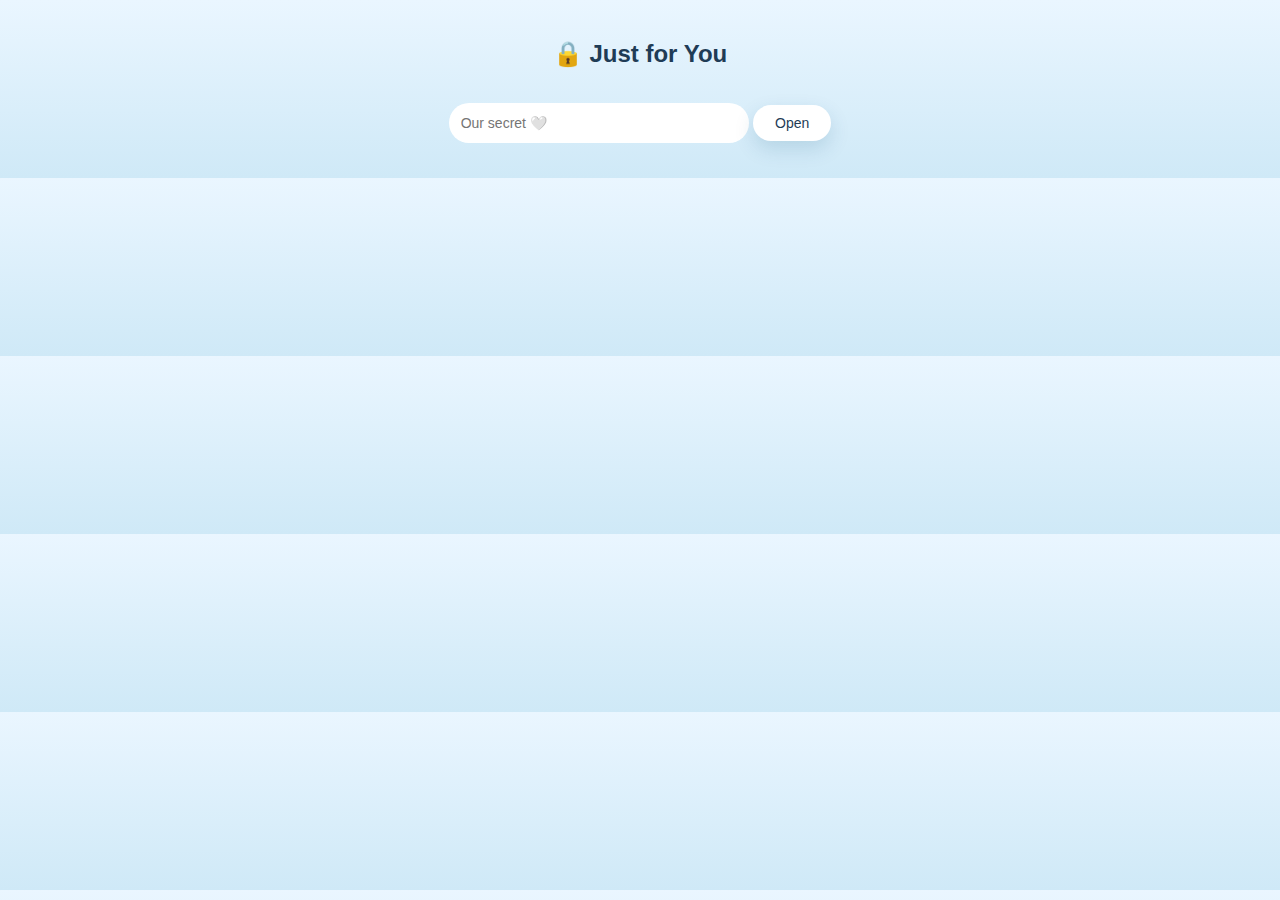
<file: index.html>
<!DOCTYPE html>
<html>
<head>
<meta name="viewport" content="width=device-width, initial-scale=1.0">
<link rel="stylesheet" href="css/style.css">
</head>
<body>

<h2>🔒 Just for You</h2>

<input type="password" id="pwd" placeholder="Our secret 🤍">
<button onclick="login()">Open</button>

<script>
function login() {
  const password = "Onlyus";
  const entered = document.getElementById("pwd").value;

  if (entered === password) {
    localStorage.setItem("auth", "yes");
    window.location.href = "home.html";
  } else {
    alert("Wrong secret 🤍");
  }
}
</script>

</body>
</html>
</file>
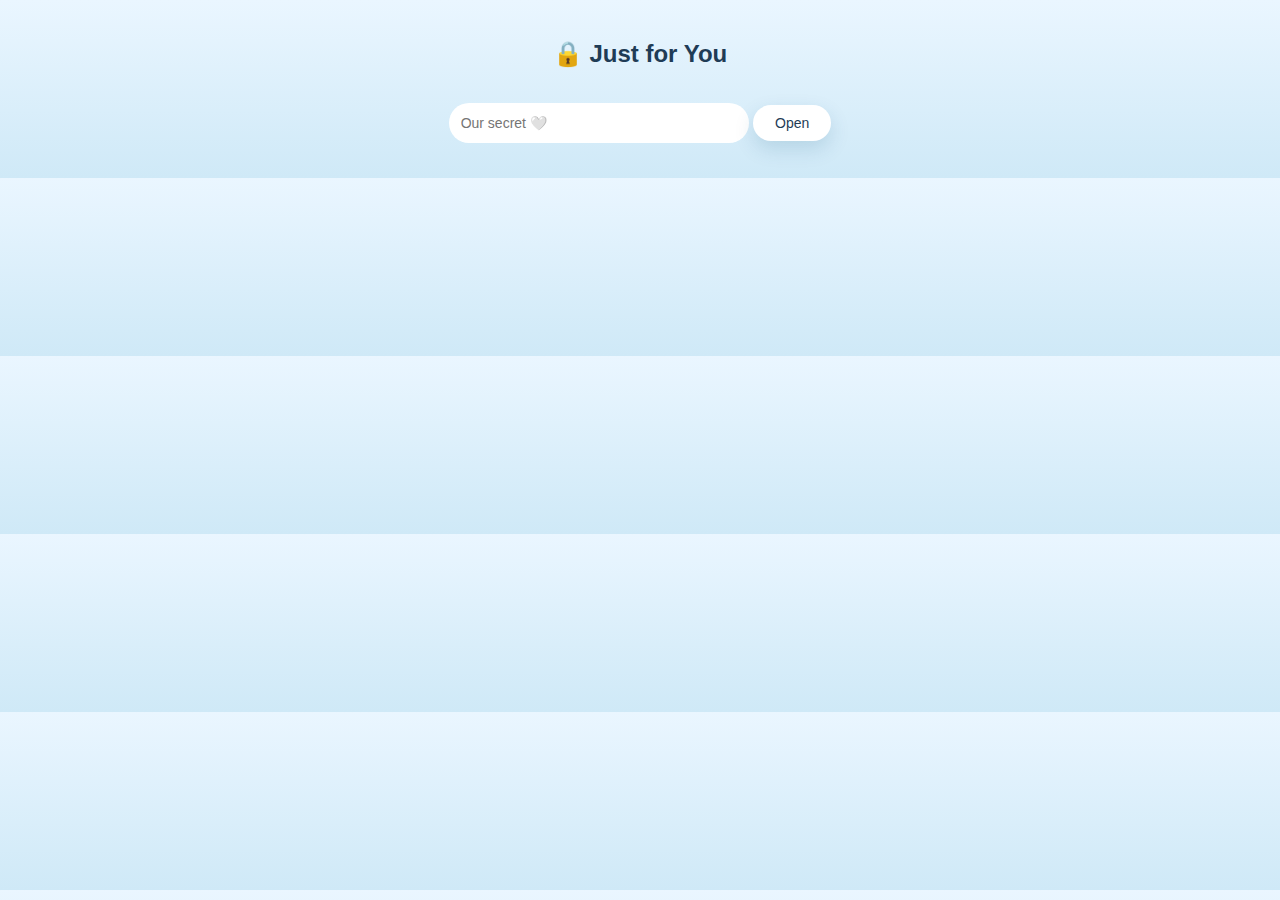
<file: gallery.html>
<!DOCTYPE html>
<html>
<head>
<meta name="viewport" content="width=device-width, initial-scale=1.0">
<link rel="stylesheet" href="css/style.css">
</head>
<body>

  <audio id="bgMusic" autoplay loop>
  <source src="assets/music/gallery.mpeg">
</audio>

<script>
if (localStorage.getItem("auth") !== "yes") {
  window.location.href = "index.html";
}
</script>

<audio id="bgMusic" autoplay loop>
  <source src="assets/music/memories.mp3">
</audio>

<h2>Memories 🤍</h2>
<h4>Tap my hearts</h4>
<div class="memory-grid">

  <div class="memory-card" onclick="revealMemory(this)">
    <div class="heart-beat">💖</div>
    <img src="assets/photos/love1.jpg" alt="Memory 1">
  </div>

  <div class="memory-card" onclick="revealMemory(this)">
    <div class="heart-beat">💘</div>
    <img src="assets/photos/love2.jpeg" alt="Memory 2">
  </div>

  <div class="memory-card" onclick="revealMemory(this)">
    <div class="heart-beat">💗</div>
    <img src="assets/photos/love3.jpeg" alt="Memory 3">
  </div>

  <div class="memory-card" onclick="revealMemory(this)">
    <div class="heart-beat">❤️</div>
    <img src="assets/photos/love4.jpeg" alt="Memory 4">
  </div>

</div>

<a href="letter.html" class="btn">here from heart to your heart 🤍</a>

<script src="js/script.js"></script>
</body>
</html>
</file>
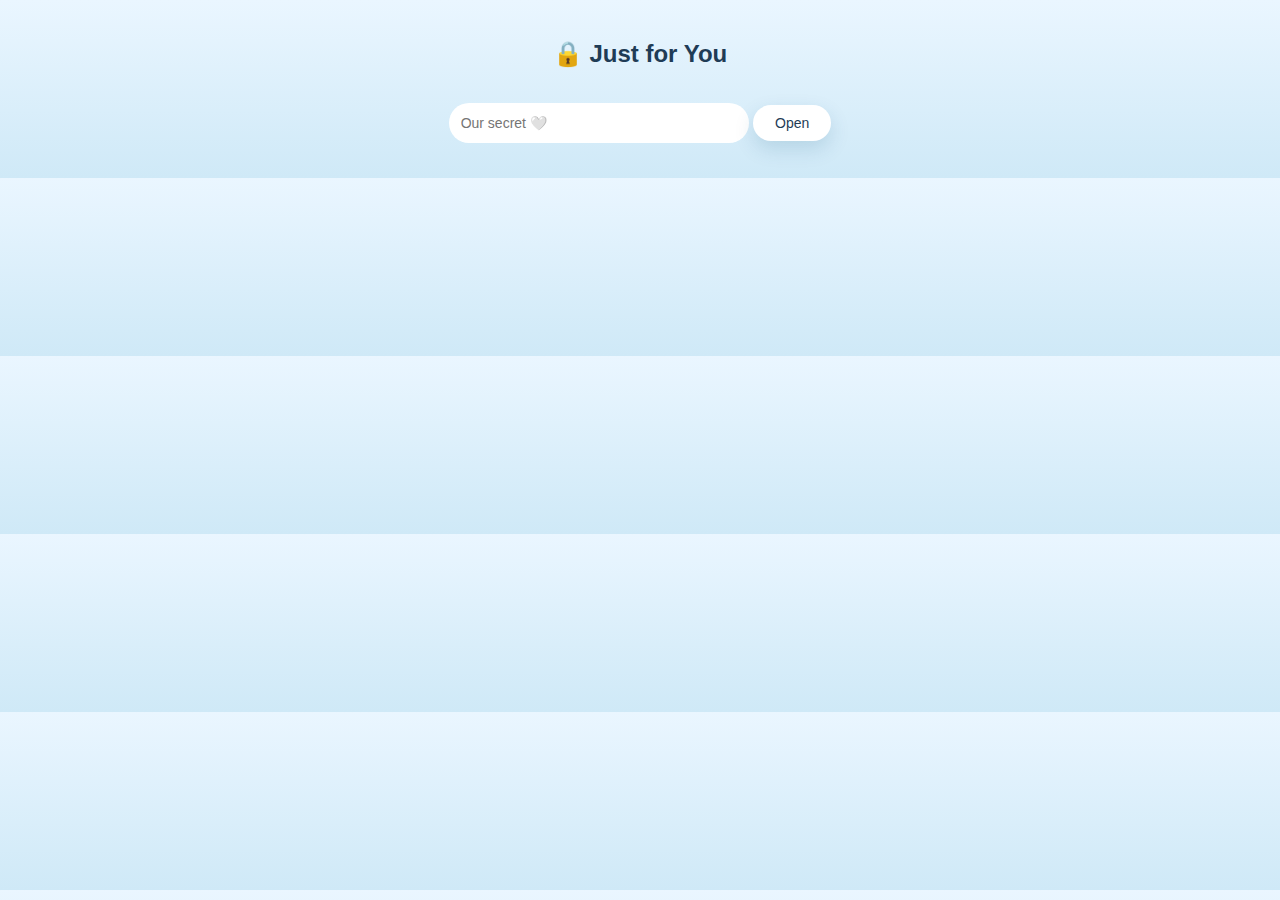
<file: home.html>
<!DOCTYPE html>
<html>
<head>
<meta name="viewport" content="width=device-width, initial-scale=1.0">
<link rel="stylesheet" href="css/style.css">
</head>
<body>

<script>
if (localStorage.getItem("auth") !== "yes") {
  window.location.href = "index.html";
}
</script>

<audio id="bgMusic" autoplay loop>
  <source src="assets/music/home.mpeg">
</audio>

<h1>Oyyyy Abbaiiiii.........🤍</h1>
<p>I made this… just for you.</p>

<div class="home-cards">

  <a href="journey.html" class="home-card" >
    <img src="assets/photos/journey.jpeg" alt="Our Story">
    <div class="card-text">Our Story</div>
  </a>

  <a href="gallery.html" class="home-card">
    <img src="assets/photos/memories.jpeg" alt="Memories">
    <div class="card-text">Memories</div>
  </a>

  <a href="letter.html" class="home-card">
    <img src="assets/photos/story.jpeg" alt="From My Heart">
    <div class="card-text">From My Heart</div>
  </a>

</div>

<script src="js/script.js"></script>
</body>
</html>
</file>
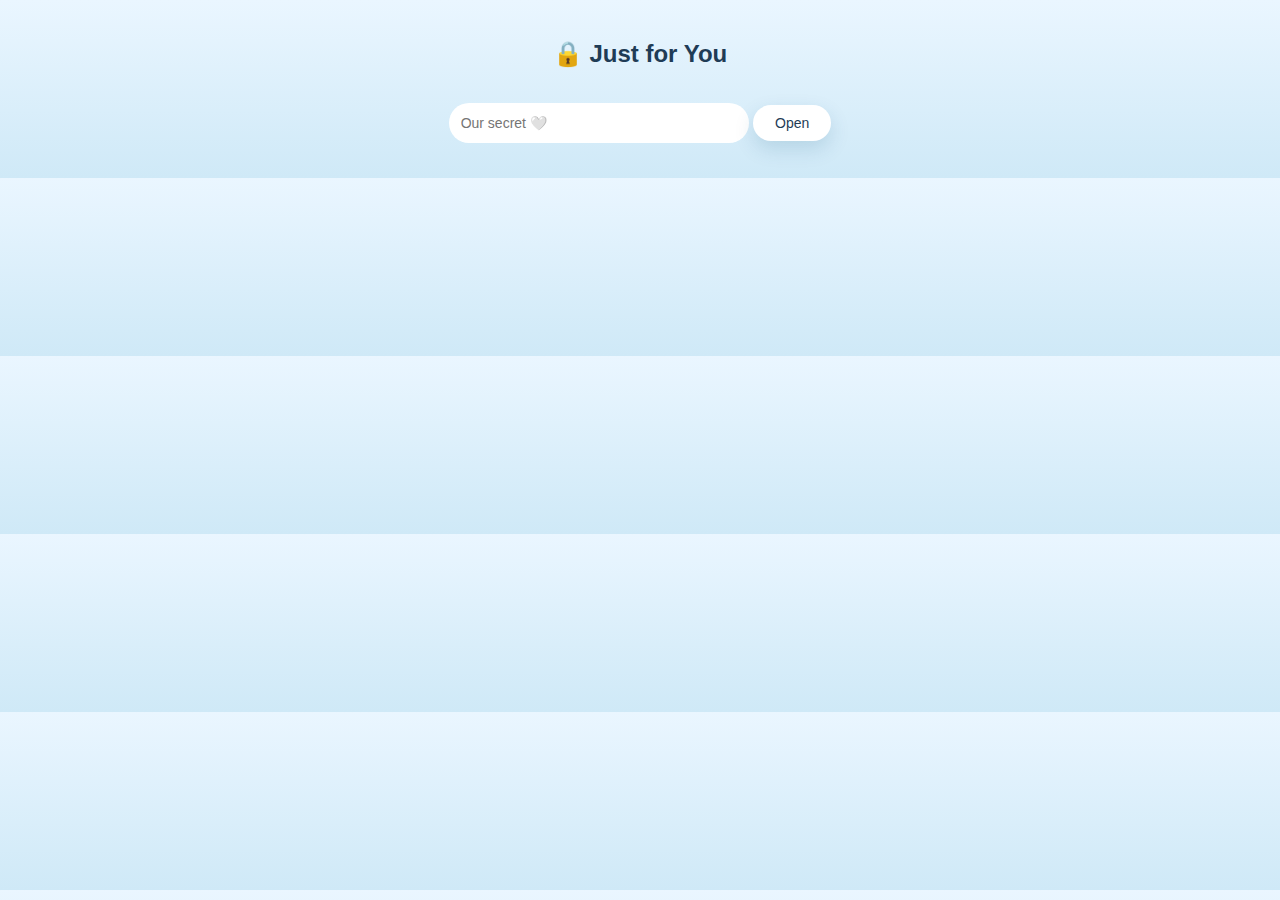
<file: journey.html>
<!DOCTYPE html>
<html>
<head>
<meta name="viewport" content="width=device-width, initial-scale=1.0">
<link rel="stylesheet" href="css/style.css">
</head>

<body class="story-bg">

<audio id="bgMusic" autoplay loop>
  <source src="assets/music/journey.mpeg">
</audio>

<!-- PAGE PROTECTION -->
<script>
if (localStorage.getItem("auth") !== "yes") {
  window.location.href = "index.html";
}
</script>

<!-- PAGE MUSIC -->
<audio id="bgMusic" autoplay loop>
  <source src="assets/music/story.mp3">
</audio>

<h2 class="story-title">💙 Our Story 🤍</h2>

<div class="story-flow">

  <div class="story-strip">
    I still remember our school days.<br>
    Back then, I never thought this would become us.
  </div>

  <div class="story-strip">
    Sir and student…<br>
    maybe it sounds strange to say now.<br>
    But that’s how it began.<br>
    Not planned. Not expected.
  </div>

  <div class="story-strip">
    I remember you following me.<br>
    Trying to talk.<br>
    Trying to impress me with your words.<br>
    And sometimes with chocolates.<br>
    I used to notice… even when I pretended not to.
  </div>

  <div class="story-strip">
    Then one day, you proposed.<br>
    I didn’t know what to say.<br>
    I needed time.<br>
    After six months, I finally said yes —<br>
    with a photo,<br>
    and feelings I couldn’t explain properly.
  </div>

  <div class="story-strip">
    After that, everything slowly changed.
  </div>

  <div class="story-strip">
    Chats that never felt boring.<br>
    Small chit-chats.<br>
    Calls that went longer than planned.<br>
    Those secret hugs in classrooms<br>
    that made my heart beat faster.
  </div>

  <div class="story-strip">
    Then 10th class came.<br>
    Life became heavy.<br>
    Family problems.<br>
    Silence.
  </div>

  <div class="story-strip">
    For six months, I didn’t talk to you.<br>
    But you were still there.<br>
    Waiting near my school gate.<br>
    Watching from a distance.<br>
    Following me everywhere.<br>
    Loving me without asking anything back.
  </div>

  <div class="story-strip">
    After my 10th,<br>
    when I spoke to you again…<br>
    it felt like breathing properly after a long time.
  </div>

  <div class="story-strip">
    PUC days brought new memories.<br>
    Our first outing — Vizag.<br>
    I still remember that feeling.<br>
    Our first movie together — Ala Vaikuntapuramulo.<br>
    Small moments… but they stayed.
  </div>

  <div class="story-strip">
    Two years passed.<br>
    Slowly, both our parents accepted us.<br>
    What started quietly<br>
    became something everyone knew.<br>
    A happy family.
  </div>

  <div class="story-strip">
    And now…<br>
    here we are.<br>
    Thinking about marriage.<br>
    About a future together.
  </div>

  <div class="story-strip">
    When I look back,<br>
    I don’t see just events.<br>
    I see patience.<br>
    Waiting.<br>
    Care.<br>
    And a love that never left.
  </div>

  <div class="story-strip">
    This is our story.<br>
    Not perfect.<br>
    But real.<br>
    And it’s still going 🤍
  </div>

</div>

<a href="gallery.html" class="btn"> see something waiting 💙</a>

<script src="js/script.js"></script>
</body>
</html>
</file>
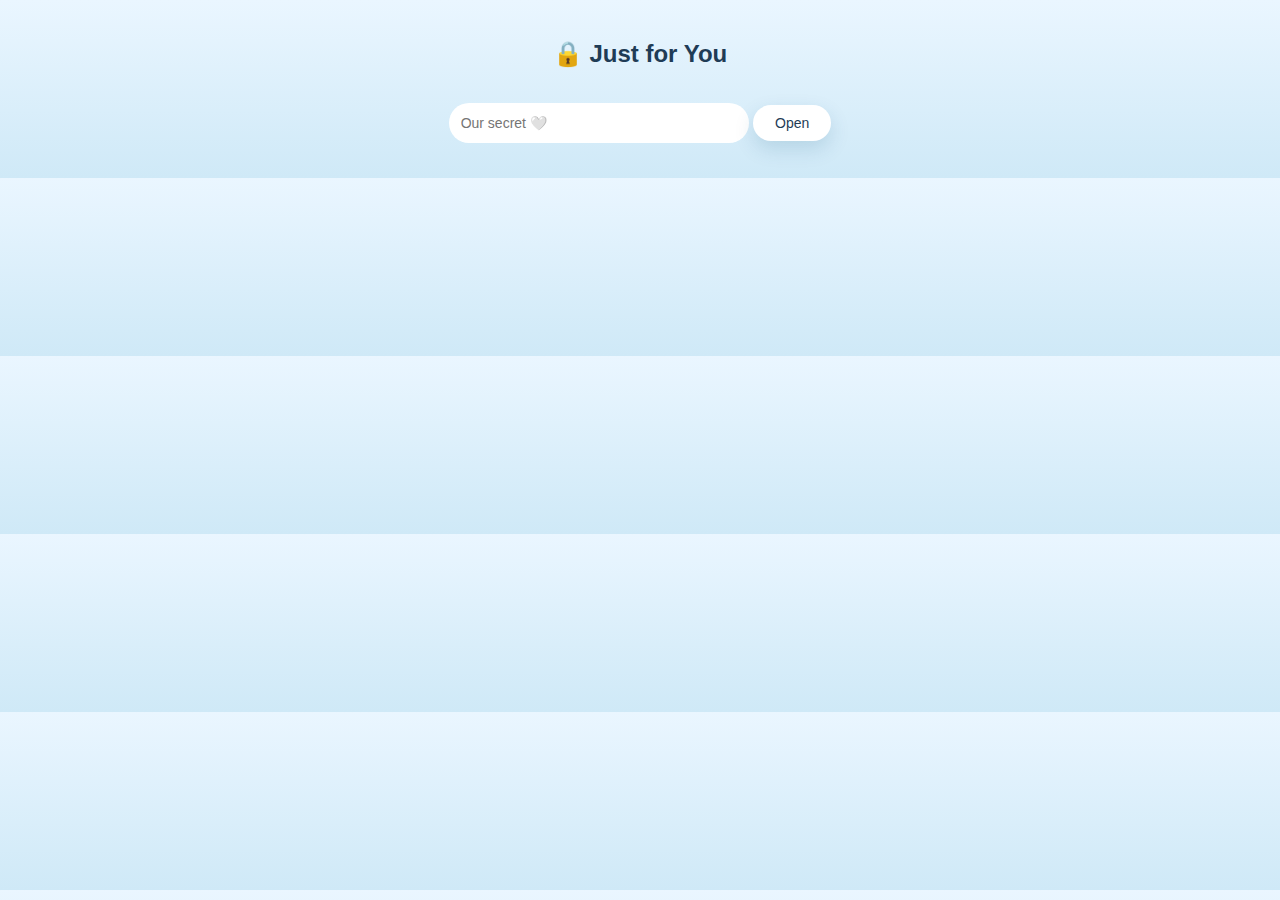
<file: letter.html>
<!DOCTYPE html>
<html>
<head>
<meta name="viewport" content="width=device-width, initial-scale=1.0">
<link rel="stylesheet" href="css/style.css">
</head>
<body>

<audio id="bgMusic" autoplay loop>
  <source src="assets/music/letter.mpeg">
</audio>

<script>
if (localStorage.getItem("auth") !== "yes") {
  window.location.href = "index.html";
}
</script>

<audio id="bgMusic" autoplay loop>
  <source src="assets/music/heart.mp3">
</audio>

<h2>From My Heart 🤍</h2>
<div id="typing-text" class="letter-box"></div>

<script src="js/script.js"></script>

<script>
const message = `
This isn’t a special day.
I just felt like telling you something.

I don’t always know how to explain what you mean to me,
but being with you feels easy.
Talking to you feels comfortable.
And that matters to me more than anything.

I care about you — in the small ways,
in the quiet moments,
even when I don’t say it out loud.

I love the way you irritate me,
like when you squeeze my cheeks just to see my reaction.
And honestly, I love irritating you too —
doing small things like squeezing your ear
just to annoy you and make you look at me.

I love the way you always try to kiss my cheeks,
like it’s your habit,
like you can’t help it.
Those small moments stay with me more than you know.

I respect you for who you are
and for the way you try, even on hard days.
I notice the little things you do,
and I can understand them.

You make my days feel better just by being there.
Sometimes you make me laugh,
sometimes you calm me down,
sometimes you’re just there —
and that’s enough.

This is how I love you.
Not perfect, not dramatic, just real and honest.

I just wanted you to know that you matter to me.
More than you probably realize.

Hope this little letter makes you smile.

Always 🤍
Your's little Chinnu ❤️ `;

let i = 0;
function typeText() {
  if (i < message.length) {
    document.getElementById("typing-text").innerHTML +=
      message[i] === "\n" ? "<br>" : message[i];
    i++;
    setTimeout(typeText, 40);
  }
}
typeText();
</script>

<a href="home.html" class="btn">and with love always 💗</a>
</body>
</html>
</file>
<file: css/style.css>
/* ===============================
   GLOBAL
================================ */
* {
  box-sizing: border-box;
}

body {
  margin: 0;
  font-family: "Segoe UI", sans-serif;
  background: linear-gradient(180deg, #EAF6FF, #CFE9F7);
  color: #1F3C56;
  text-align: center;
  padding: 20px;
  overflow-x: hidden;
}

h1, h2 {
  font-weight: 600;
}

p {
  font-size: 15px;
  opacity: 0.85;
}

/* ===============================
   BUTTONS
================================ */
button,
.btn {
  background: #ffffff;
  color: #1F3C56;
  border: none;
  padding: 10px 22px;
  border-radius: 25px;
  font-size: 14px;
  font-weight: 500;
  cursor: pointer;
  box-shadow: 0 8px 20px rgba(0, 80, 120, 0.15);
  text-decoration: none;
  display: inline-block;
}

/* ===============================
   LOGIN PAGE
================================ */
input[type="password"] {
  padding: 12px;
  width: 80%;
  max-width: 300px;
  border-radius: 25px;
  border: none;
  margin: 15px 0;
  font-size: 14px;
}

/* ===============================
   HOME PAGE CARDS
================================ */
.home-cards {
  display: grid;
  grid-template-columns: repeat(3, 1fr);
  gap: 24px;
  padding: 0 40px;
  margin-top: 40px;
}

.home-card {
  position: relative;
  height: 400px;
  border-radius: 26px;
  overflow: hidden;
  background: #ffffff;
  box-shadow: 0 14px 35px rgba(0, 80, 120, 0.2);
}

.home-card img {
  width: 100%;
  height: 100%;
  object-fit: cover;
  filter: blur(4px) brightness(0.85);
  transition: all 0.4s ease;
}

/* Hover / touch clear */
.home-card:hover img,
.home-card:active img {
  filter: blur(0) brightness(1);
}

/* Overlay for text */
.home-card::after {
  content: "";
  position: absolute;
  inset: 0;
  background: linear-gradient(
    to bottom,
    rgba(0,0,0,0.15),
    rgba(0,0,0,0.35)
  );
}

.card-text {
  position: absolute;
  bottom: 18px;
  width: 100%;
  text-align: center;
  color: #ffffff;
  font-size: 16px;
  font-weight: 600;
  opacity: 0;
  transition: opacity 0.3s ease;
  z-index: 2;
}

.home-card:hover .card-text,
.home-card:active .card-text {
  opacity: 1;
}

/* ===============================
   OUR STORY PAGE
================================ */
.story-bg {
  background: linear-gradient(180deg, #EAF6FF, #CFE9F7);
  padding-bottom: 50px;
}

.story-title {
  margin-top: 30px;
  color: #1F3C56;
}

.story-flow {
  max-width: 400px;
  margin: 40px auto;
  display: flex;
  flex-direction: column;
  gap: 18px;
}

.story-strip {
  background: rgba(255, 255, 255, 0.95);
  padding: 20px 24px;
  border-radius: 18px;
  font-size: 15px;
  line-height: 1.7;
  color: #1F3C56;
  box-shadow: 0 8px 22px rgba(0, 80, 120, 0.14);
  text-align: center;
}

/* ===============================
   MEMORIES PAGE
================================ */
.memory-grid {
  display: grid;
  grid-template-columns: repeat(2, 1fr);
  gap: 24px;
  max-width: 800px;
  margin: 30px auto;
  padding: 10px;
}

.memory-card {
  position: relative;
  height: 280px;
  border-radius: 26px;
  overflow: hidden;
  background: linear-gradient(180deg, #eaf6ff, #cfe9f7);
  box-shadow: 0 16px 35px rgba(0, 80, 120, 0.25);
  cursor: pointer;
}

/* hidden image */
.memory-card img {
  width: 100%;
  height: 100%;
  object-fit: cover;
  display: none;
}

/* heart beat */
.heart-beat {
  position: absolute;
  top: 50%;
  left: 50%;
  transform: translate(-50%, -50%);
  font-size: 42px;
  animation: beat 1.4s infinite;
  opacity: 0.9;
}

@keyframes beat {
  0%   { transform: translate(-50%, -50%) scale(1); }
  25%  { transform: translate(-50%, -50%) scale(1.15); }
  50%  { transform: translate(-50%, -50%) scale(1); }
  75%  { transform: translate(-50%, -50%) scale(1.2); }
  100% { transform: translate(-50%, -50%) scale(1); }
}

/* reveal image */
.memory-card.open img {
  display: block;
}

.memory-card.open .heart-beat {
  display: none;
}

/* heart burst */
.heart-burst {
  position: fixed;
  font-size: 18px;
  animation: burst 800ms ease-out forwards;
  pointer-events: none;
  z-index: 999;
}

@keyframes burst {
  0% {
    transform: scale(0.6);
    opacity: 1;
  }
  100% {
    transform: translate(var(--x), var(--y)) scale(1.4);
    opacity: 0;
  }
}

/* ===============================
   FROM MY HEART (LETTER)
================================ */
.letter-box {
  max-width: 500px;
  margin: 30px auto;
  padding: 22px;
  background: rgba(255, 255, 255, 0.9);
  border-radius: 20px;
  box-shadow: 0 10px 30px rgba(0, 80, 120, 0.2);
  font-size: 16px;
  line-height: 1.8;
  text-align: center;
}

/* blinking cursor */
.letter-box::after {
  content: "|";
  animation: blink 1s infinite;
  margin-left: 2px;
}

@keyframes blink {
  0%, 50%, 100% { opacity: 1; }
  25%, 75% { opacity: 0; }
}

/* ===============================
   MOBILE
================================ */
@media (max-width: 768px) {

  .home-cards {
    grid-template-columns: 1fr;
    padding: 0 20px;
  }

  .home-card {
    height: 220px;
  }

  .memory-grid {
    grid-template-columns: 1fr;
  }

  .memory-card {
    height: 260px;
  }

  .story-flow {
    padding: 0 16px;
  }

  .story-strip {
    font-size: 14px;
  }
}
</file>
